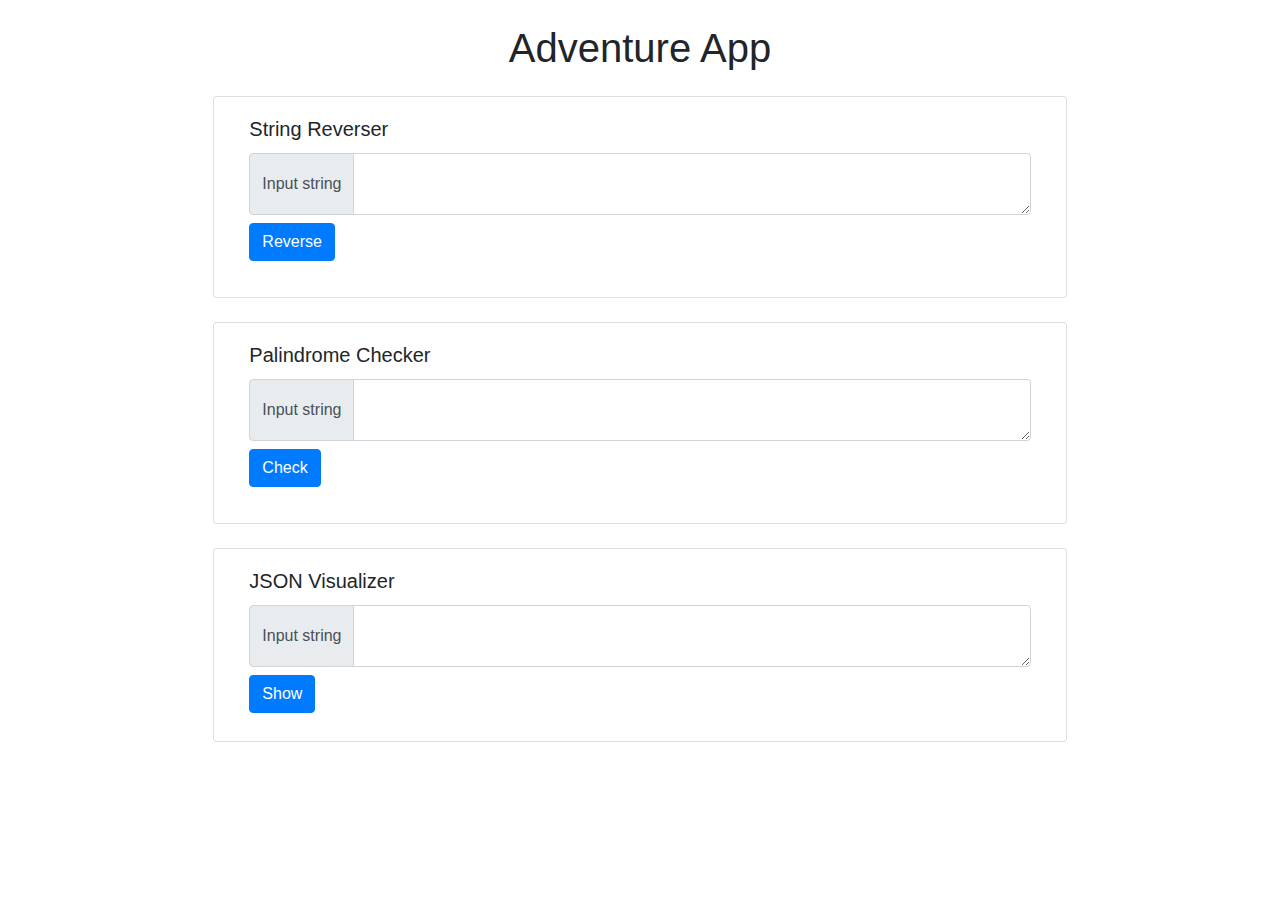
<file: index.html>
<!--File name: index.html-->
<!--Author: Zhen Di-->
<!--Email: di3@wisc.edu-->


<!DOCTYPE html>
<html lang="en">
<head>
    <meta charset="UTF-8">
    <meta name="viewport" content="width=device-width, initial-scale=1.0">
    <title>Adventure</title>

    <!-- Bootstrap CSS -->
    <link rel="stylesheet" href="https://maxcdn.bootstrapcdn.com/bootstrap/4.0.0/css/bootstrap.min.css"
          integrity="sha384-Gn5384xqQ1aoWXA+058RXPxPg6fy4IWvTNh0E263XmFcJlSAwiGgFAW/dAiS6JXm" crossorigin="anonymous">

    <link rel="stylesheet" href="index.css">
</head>
<body>

<h1 class="text-center mb-4 mt-4">Adventure App</h1>
<div class="alert fixed-top hide"></div>

<div class="container-fluid">
    <div class="row">
        <div class="card mb-4 col-sm-12 col-md-8 offset-md-2">
            <div class="card-body">
                <h5 class="card-title">String Reverser</h5>

                <div class="input-group mb-2">
                    <div class="input-group-prepend">
                        <span class="input-group-text">Input string</span>
                    </div>
                    <textarea id="input-reverse-string" class="form-control"
                              onkeyup="stringManipulator.textAreaAdjust(this)"></textarea>
                </div>

                <a class="btn btn-primary mb-2" onclick="stringManipulator.onReverseStringClicked()">Reverse</a>
                <div id="output-reverse-string" class="h5">
                </div>
            </div>
        </div>
    </div>

    <div class="row">
        <div class="card mb-4 col-sm-12 col-md-8 offset-md-2">
            <div class="card-body ">
                <h5 class="card-title">Palindrome Checker</h5>

                <div class="input-group mb-2">
                    <div class="input-group-prepend">
                        <span class="input-group-text">Input string</span>
                    </div>
                    <textarea id="input-palindrome-checker" class="form-control"
                              onkeyup="stringManipulator.textAreaAdjust(this)"></textarea>
                </div>

                <a class="btn btn-primary mb-2" onclick="stringManipulator.onPalindromeCheckClicked()">Check</a>

                <div id="output-palindrome-checker" class="h5">

                </div>
            </div>
        </div>
    </div>

    <div class="row">
        <div class="card mb-4 col-sm-12 col-md-8 offset-md-2">
            <div class="card-body">
                <h5 class="card-title">JSON Visualizer</h5>

                <div class="input-group mb-2">
                    <div class="input-group-prepend">
                        <span class="input-group-text">Input string</span>
                    </div>
                    <textarea id="input-json-visualizer" class="form-control"
                              onkeyup="stringManipulator.textAreaAdjust(this)"></textarea>
                </div>

                <a class="btn btn-primary mb-2" onclick="stringManipulator.onShowJsonClicked()">Show</a>
            </div>

            <div id="output-json-visualizer">
            </div>
        </div>
    </div>

</div>

<script src="https://code.jquery.com/jquery-3.2.1.slim.min.js"
        integrity="sha384-KJ3o2DKtIkvYIK3UENzmM7KCkRr/rE9/Qpg6aAZGJwFDMVNA/GpGFF93hXpG5KkN"
        crossorigin="anonymous"></script>
<script src="https://cdnjs.cloudflare.com/ajax/libs/popper.js/1.12.9/umd/popper.min.js"
        integrity="sha384-ApNbgh9B+Y1QKtv3Rn7W3mgPxhU9K/ScQsAP7hUibX39j7fakFPskvXusvfa0b4Q"
        crossorigin="anonymous"></script>
<script src="https://maxcdn.bootstrapcdn.com/bootstrap/4.0.0/js/bootstrap.min.js"
        integrity="sha384-JZR6Spejh4U02d8jOt6vLEHfe/JQGiRRSQQxSfFWpi1MquVdAyjUar5+76PVCmYl"
        crossorigin="anonymous"></script>
<script type="text/javascript" src="index.js"></script>
</body>
</html>
</file>
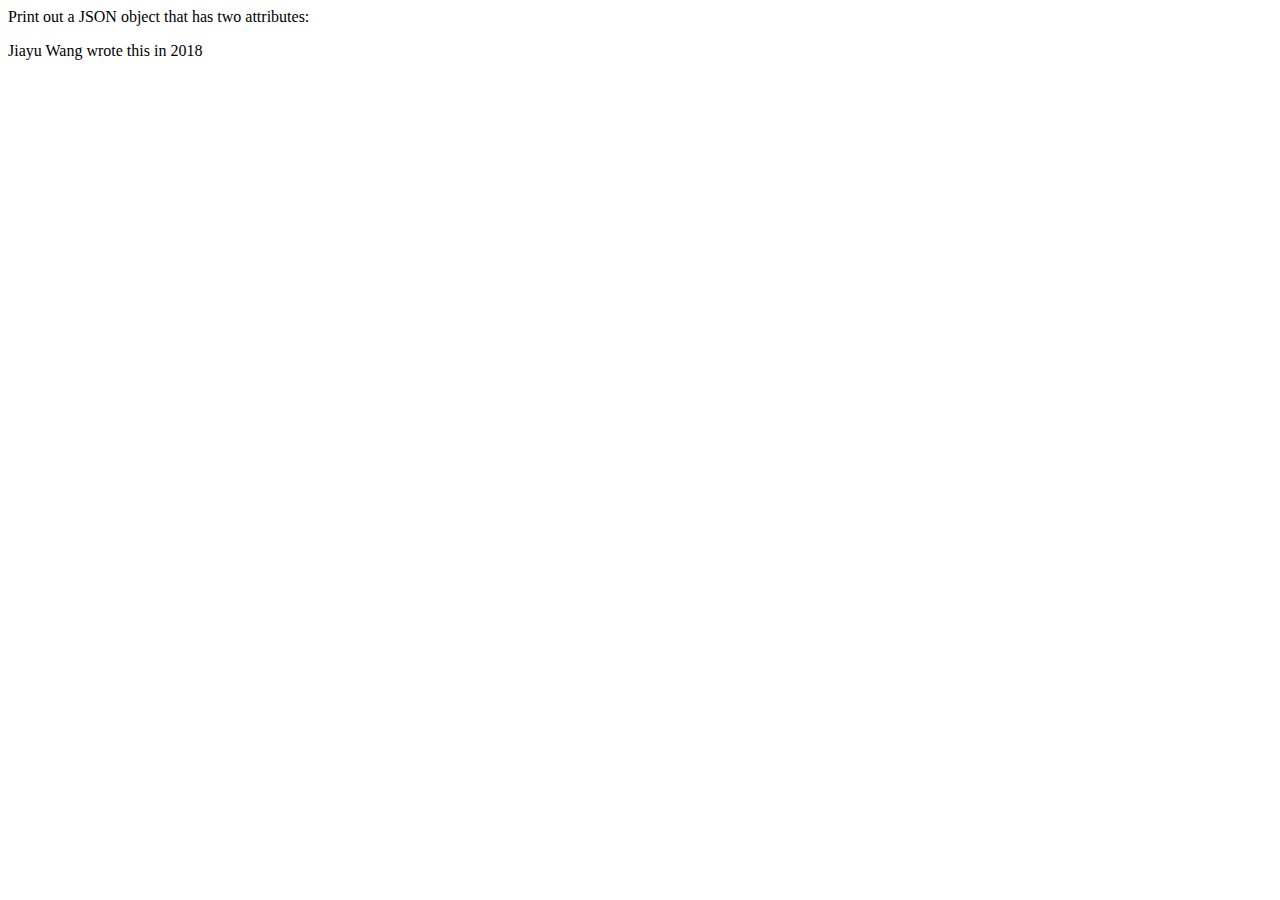
<file: printjson.html>
<html>
<body>

<p>Print out a JSON object that has two attributes:</p>

<p id="demo"></p>

<script>

var myObj, x, y;
myObj = { "attri1":"Jiayu Wang wrote this in ", "attri2":2018 };

for (x in myObj) {
    document.getElementById("demo").innerHTML += myObj[x];
}

</script>

</body>
</html>
</file>
<file: index.css>
/**
 *
 * File name: index.js
 * Author: Zhen Di
 * Email: di3@wisc.edu
 *
 */

.good-general {
    color: green;
}

.bad-general {
    color: red;
}

ul {
    margin-left: 20px;
}


a.btn.btn-primary {
    cursor: pointer;
    color: white;
}

.hide {
    display: none;
}
</file>
